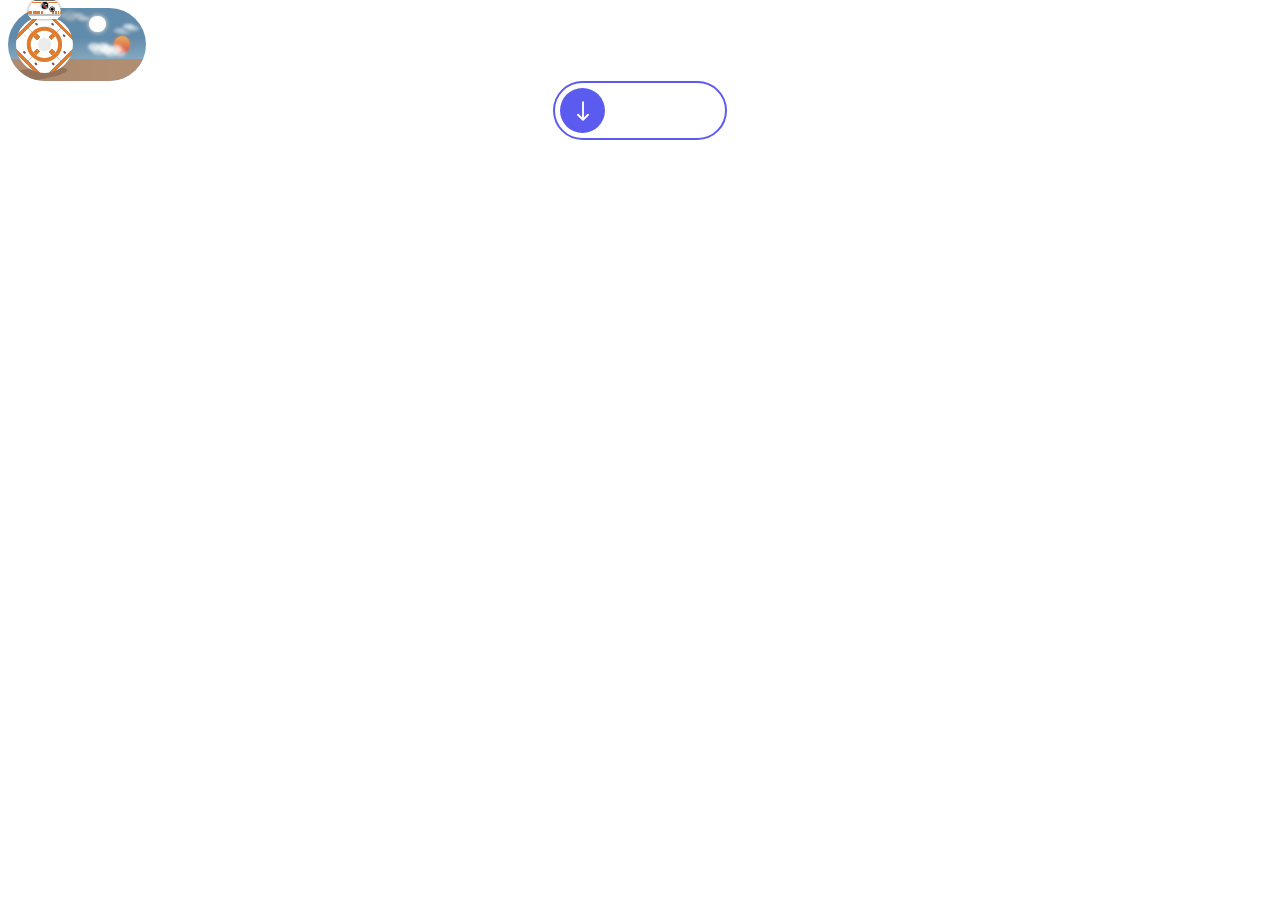
<file: index.html>
<!DOCTYPE html>
<html lang="en">
<head>
    <meta charset="UTF-8">
    <meta name="viewport" content="width=device-width, initial-scale=1.0">
    <title>Teszt Weboldal</title>
    <link rel="stylesheet" href="style.css">

    <!--Open Graph-->
    <meta property="og:title" content="Alex Teszt Weboldala">
    <meta property="og:description" content="Nyisd meg ha meresz vagy.">
    <meta property="og:image" content="https://al3xrust.github.io/images/discordimg.png">
    <meta property="og:url" content="https://al3xrust.github.io">
    <meta property="og:type" content="website">
</head>
<header>
<label class="bb8-toggle">
      <input class="bb8-toggle__checkbox" type="checkbox">
      <div class="bb8-toggle__container">
        <div class="bb8-toggle__scenery">
          <div class="bb8-toggle__star"></div>
          <div class="bb8-toggle__star"></div>
          <div class="bb8-toggle__star"></div>
          <div class="bb8-toggle__star"></div>
          <div class="bb8-toggle__star"></div>
          <div class="bb8-toggle__star"></div>
          <div class="bb8-toggle__star"></div>
          <div class="tatto-1"></div>
          <div class="tatto-2"></div>
          <div class="gomrassen"></div>
          <div class="hermes"></div>
          <div class="chenini"></div>
          <div class="bb8-toggle__cloud"></div>
          <div class="bb8-toggle__cloud"></div>
          <div class="bb8-toggle__cloud"></div>
        </div>
        <div class="bb8">
          <div class="bb8__head-container">
            <div class="bb8__antenna"></div>
            <div class="bb8__antenna"></div>
            <div class="bb8__head"></div>
          </div>
          <div class="bb8__body"></div>
        </div>
        <div class="artificial__hidden">
          <div class="bb8__shadow"></div>
        </div>
      </div>
    </label>
</header>
<body>
    <div class="container">
        <label class="label">
          <input type="checkbox" class="input" id="downloadCheckbox" />
          <span class="circle"
            ><svg
              class="icon"
              aria-hidden="true"
              xmlns="http://www.w3.org/2000/svg"
              fill="none"
              viewBox="0 0 24 24"
            >
              <path
                stroke="currentColor"
                stroke-linecap="round"
                stroke-linejoin="round"
                stroke-width="1.5"
                d="M12 19V5m0 14-4-4m4 4 4-4"
              ></path>
            </svg>
            <div class="square"></div>
          </span>
          <p class="title">Letöltés</p>
          <p class="title">Megnyitás</p>
        </label>
      </div>
      <script src="script.js"></script>
</body>
</html>
</file>
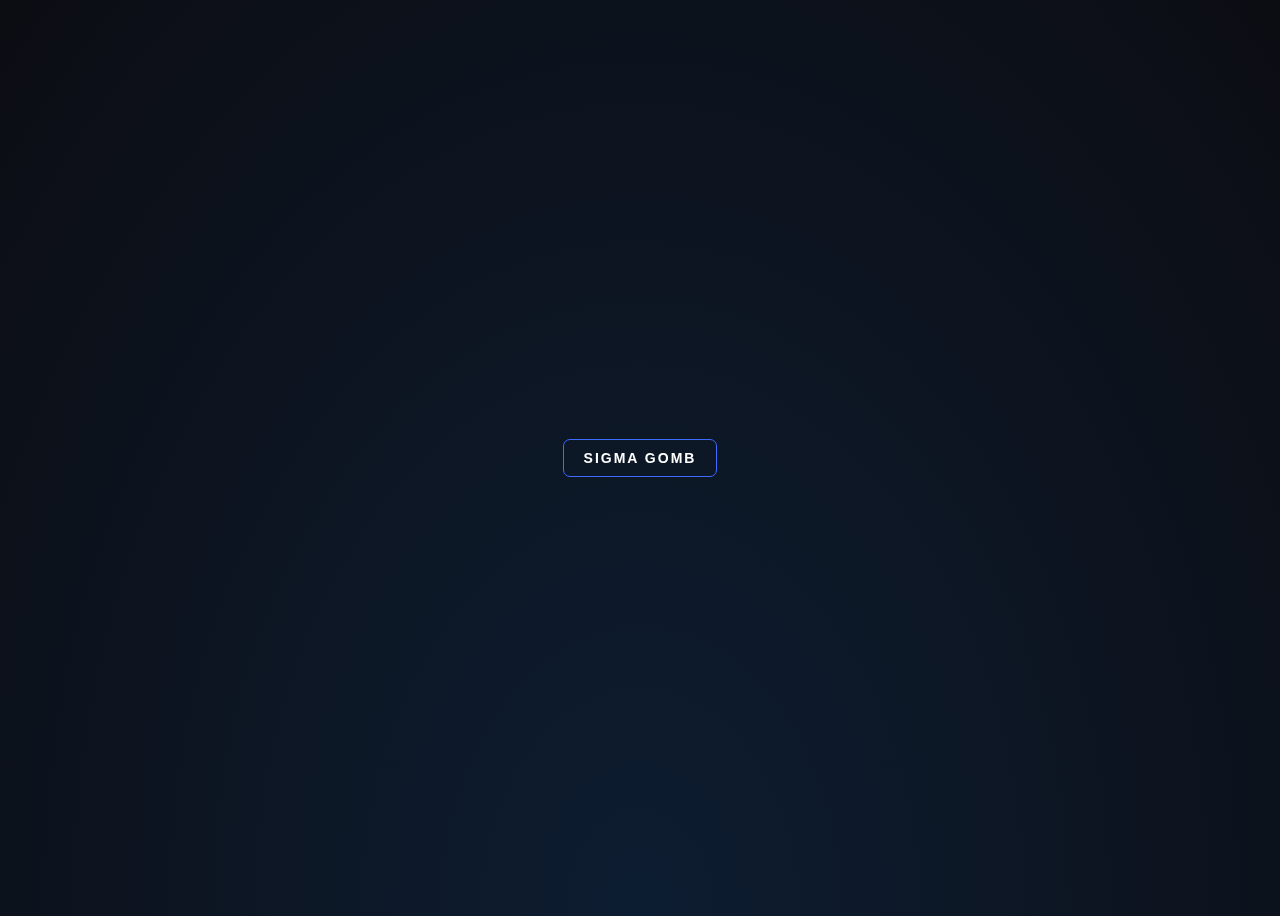
<file: csillag.html>
<!DOCTYPE html>
<html lang="en">

<head>
    <meta charset="UTF-8">
    <meta name="viewport" content="width=device-width, initial-scale=1.0">
    <title>Sigma</title>
    <link rel="stylesheet" href="csillag/styles.css">
</head>

<body>
    <div class="stars">
        <div class="star"></div>
        <div class="star"></div>
        <div class="star"></div>
        <div class="star"></div>
        <div class="star"></div>
        <div class="star"></div>
        <div class="star"></div>
        <div class="star"></div>
        <div class="star"></div>
        <div class="star"></div>
        <div class="star"></div>
        <div class="star"></div>
        <div class="star"></div>
        <div class="star"></div>
        <div class="star"></div>
        <div class="star"></div>
        <div class="star"></div>
        <div class="star"></div>
        <div class="star"></div>
        <div class="star"></div>
        <div class="star"></div>
        <div class="star"></div>

    </div>

    <header>
        <div>
            <button id="button">
                Sigma Gomb
            </button>
        </div>
    </header>
    <script src="csillag/script.js"></script>
</body>

</html>
</file>
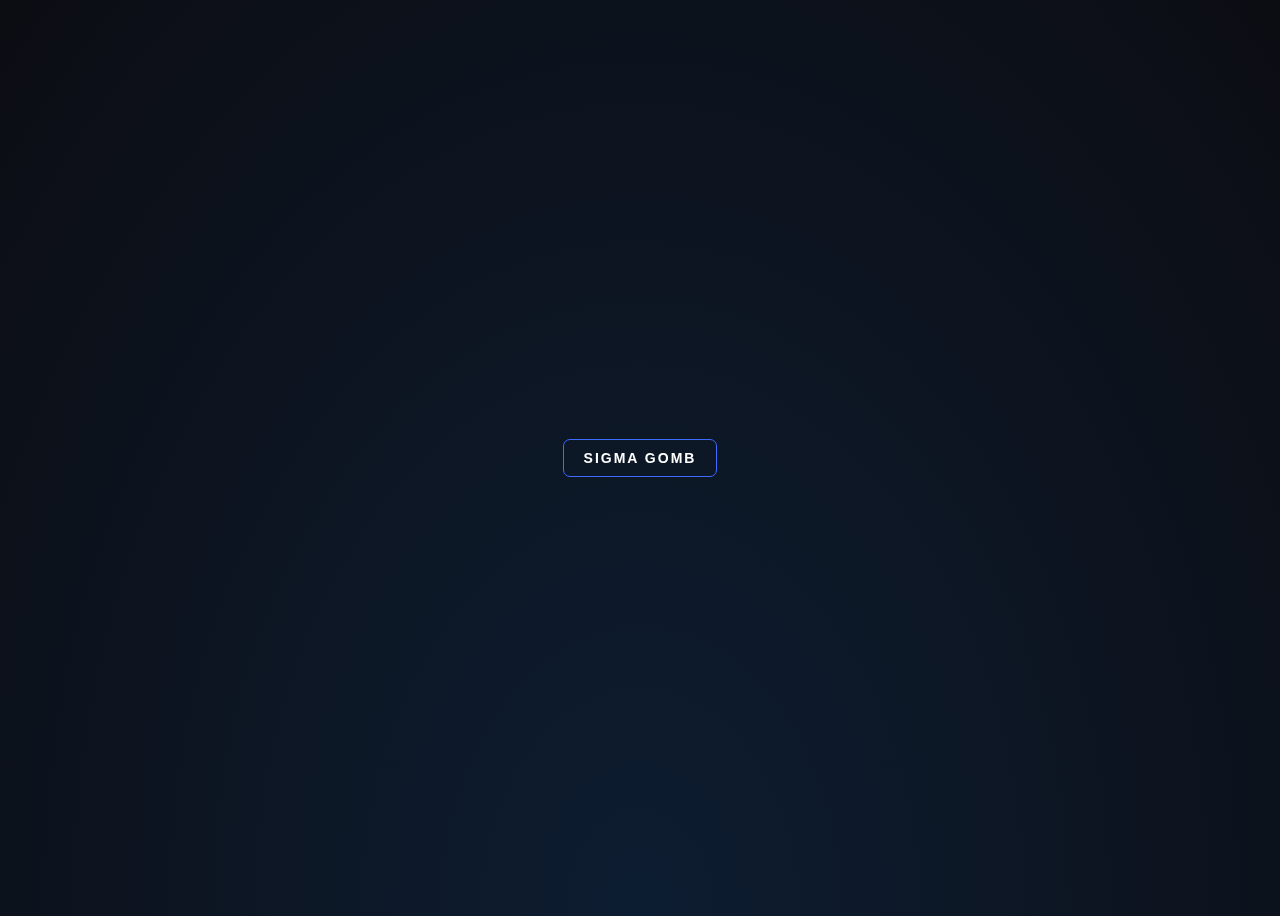
<file: csillag/csillag.html>
<!DOCTYPE html>
<html lang="en">

<head>
    <meta charset="UTF-8">
    <meta name="viewport" content="width=device-width, initial-scale=1.0">
    <title>Sigma</title>
    <link rel="stylesheet" href="styles.css">
</head>

<body>
    <div class="stars">
        <div class="star"></div>
        <div class="star"></div>
        <div class="star"></div>
        <div class="star"></div>
        <div class="star"></div>
        <div class="star"></div>
        <div class="star"></div>
        <div class="star"></div>
        <div class="star"></div>
        <div class="star"></div>
        <div class="star"></div>
        <div class="star"></div>
        <div class="star"></div>
        <div class="star"></div>
        <div class="star"></div>
        <div class="star"></div>
        <div class="star"></div>
        <div class="star"></div>
        <div class="star"></div>
        <div class="star"></div>
        <div class="star"></div>
        <div class="star"></div>

    </div>

    <header>
        <div>
            <button id="button">
                Sigma Gomb
            </button>
        </div>
    </header>
    <script src="script.js"></script>
</body>

</html>
</file>
<file: style.css>
body {
    background-color: white;
    color: black;
    transition: background-color 0.3s ease, color 0.3s ease;
  }
  
  
  body.dark-mode {
    background-color: black;
    color: white;
  }


/* download gomb */
.container {
    padding: 0;
    margin: 0;
    box-sizing: border-box;
    font-family: Arial, Helvetica, sans-serif;
    display: flex;
    justify-content: center;
    align-items: center;
  }
  
  .label {
    background-color: transparent;
    border: 2px solid rgb(91, 91, 240);
    display: flex;
    align-items: center;
    border-radius: 50px;
    width: 160px;
    cursor: pointer;
    transition: all 0.4s ease;
    padding: 5px;
    position: relative;
  }
  
  .label::before {
    content: "";
    position: absolute;
    top: 0;
    bottom: 0;
    left: 0;
    right: 0;
    background-color: #fff;
    width: 8px;
    height: 8px;
    transition: all 0.4s ease;
    border-radius: 100%;
    margin: auto;
    opacity: 0;
    visibility: hidden;
  }
  
  .label .input {
    display: none;
  }
  
  .label .title {
    font-size: 18px;
    color: #fff;
    transition: all 0.4s ease;
    position: absolute;
    right: 18px;
    bottom: px;
    text-align: center;
  }
  
  .label .title:last-child {
    opacity: 0;
    visibility: hidden;
  }
  
  .label .circle {
    height: 45px;
    width: 45px;
    border-radius: 50%;
    background-color: rgb(91, 91, 240);
    display: flex;
    justify-content: center;
    align-items: center;
    transition: all 0.4s ease;
    position: relative;
    box-shadow: 0 0 0 0 rgb(255, 255, 255);
    overflow: hidden;
  }
  
  .label .circle .icon {
    color: #fff;
    width: 30px;
    position: absolute;
    top: 50%;
    left: 50%;
    transform: translate(-50%, -50%);
    transition: all 0.4s ease;
  }
  
  .label .circle .square {
    aspect-ratio: 1;
    width: 15px;
    border-radius: 2px;
    background-color: #fff;
    opacity: 0;
    visibility: hidden;
    position: absolute;
    top: 50%;
    left: 50%;
    transform: translate(-50%, -50%);
    transition: all 0.4s ease;
    -webkit-border-radius: 2px;
    -moz-border-radius: 2px;
    -ms-border-radius: 2px;
    -o-border-radius: 2px;
}
  
  .label .circle::before {
    content: "";
    position: absolute;
    left: 0;
    top: 0;
    background-color: #3333a8;
    width: 100%;
    height: 0;
    transition: all 0.4s ease;
  }
  
  .label:has(.input:checked) {
    width: 50px;
    animation: installed 0.4s ease 3.5s forwards;
  }
  
  .label:has(.input:checked)::before {
    animation: rotate 3s ease-in-out 0.4s forwards;
  }
  
  .label .input:checked + .circle {
    animation:
      pulse 1s forwards,
      circleDelete 0.2s ease 3.5s forwards;
    rotate: 180deg;
  }
  
  .label .input:checked + .circle::before {
    animation: installing 3s ease-in-out forwards;
  }
  
  .label .input:checked + .circle .icon {
    opacity: 0;
    visibility: hidden;
  }
  
  .label .input:checked ~ .circle .square {
    opacity: 1;
    visibility: visible;
  }
  
  .label .input:checked ~ .title {
    opacity: 0;
    visibility: hidden;
  }
  
  .label .input:checked ~ .title:last-child {
    animation: showInstalledMessage 0.4s ease 3.5s forwards;
  }
  
  @keyframes pulse {
    0% {
      scale: 0.95;
      box-shadow: 0 0 0 0 rgba(255, 255, 255, 0.7);
    }
    70% {
      scale: 1;
      box-shadow: 0 0 0 16px rgba(255, 255, 255, 0);
    }
    100% {
      scale: 0.95;
      box-shadow: 0 0 0 0 rgba(255, 255, 255, 0);
    }
  }
  
  @keyframes installing {
    from {
      height: 0;
    }
    to {
      height: 100%;
    }
  }
  
  @keyframes rotate {
    0% {
      transform: rotate(-90deg) translate(27px) rotate(0);
      opacity: 1;
      visibility: visible;
    }
    99% {
      transform: rotate(270deg) translate(27px) rotate(270deg);
      opacity: 1;
      visibility: visible;
    }
    100% {
      opacity: 0;
      visibility: hidden;
    }
  }
  
  @keyframes installed {
    100% {
      width: 150px;
      border-color: rgb(35, 174, 35);
    }
  }
  
  @keyframes circleDelete {
    100% {
      opacity: 0;
      visibility: hidden;
    }
  }
  
  @keyframes showInstalledMessage {
    100% {
      opacity: 1;
      visibility: visible;
      right: 56px;
    }
  }
  
  /* ----------------- */







  

.bb8-toggle {
    --toggle-size: 13px;
    --toggle-width: 10.625em;
    --toggle-height: 5.625em;
    --toggle-offset: calc((var(--toggle-height) - var(--bb8-diameter)) / 2);
    --toggle-bg: linear-gradient(#2c4770, #070e2b 35%, #628cac 50% 70%, #a6c5d4)
      no-repeat;
    --bb8-diameter: 4.375em;
    --radius: 99em;
    --transition: 0.4s;
    --accent: #de7d2f;
    --bb8-bg: #fff;
  }
  
  .bb8-toggle,
  .bb8-toggle *,
  .bb8-toggle *::before,
  .bb8-toggle *::after {
    -webkit-box-sizing: border-box;
    box-sizing: border-box;
  }
  
  .bb8-toggle {
    cursor: pointer;
    margin-top: var(--margin-top-for-head);
    font-size: var(--toggle-size);
  }
  
  .bb8-toggle__checkbox {
    -webkit-appearance: none;
    -moz-appearance: none;
    appearance: none;
    display: none;
  }
  
  .bb8-toggle__container {
    width: var(--toggle-width);
    height: var(--toggle-height);
    background: var(--toggle-bg);
    background-size: 100% 11.25em;
    background-position-y: -5.625em;
    border-radius: var(--radius);
    position: relative;
    -webkit-transition: var(--transition);
    -o-transition: var(--transition);
    transition: var(--transition);
  }
  
  .bb8 {
    display: -webkit-box;
    display: -ms-flexbox;
    display: flex;
    -webkit-box-orient: vertical;
    -webkit-box-direction: normal;
    -ms-flex-direction: column;
    flex-direction: column;
    -webkit-box-align: center;
    -ms-flex-align: center;
    align-items: center;
    position: absolute;
    top: calc(var(--toggle-offset) - 1.688em + 0.188em);
    left: var(--toggle-offset);
    -webkit-transition: var(--transition);
    -o-transition: var(--transition);
    transition: var(--transition);
    z-index: 2;
  }
  
  .bb8__head-container {
    position: relative;
    -webkit-transition: var(--transition);
    -o-transition: var(--transition);
    transition: var(--transition);
    z-index: 2;
    -webkit-transform-origin: 1.25em 3.75em;
    -ms-transform-origin: 1.25em 3.75em;
    transform-origin: 1.25em 3.75em;
  }
  
  .bb8__head {
    overflow: hidden;
    margin-bottom: -0.188em;
    width: 2.5em;
    height: 1.688em;
    background: -o-linear-gradient(
        transparent 0.063em,
        dimgray 0.063em 0.313em,
        transparent 0.313em 0.375em,
        var(--accent) 0.375em 0.5em,
        transparent 0.5em 1.313em,
        silver 1.313em 1.438em,
        transparent 1.438em
      ),
      -o-linear-gradient(45deg, transparent 0.188em, var(--bb8-bg) 0.188em 1.25em, transparent
            1.25em),
      -o-linear-gradient(135deg, transparent 0.188em, var(--bb8-bg) 0.188em 1.25em, transparent
            1.25em),
      -o-linear-gradient(var(--bb8-bg) 1.25em, transparent 1.25em);
    background: -o-linear-gradient(
        transparent 0.063em,
        dimgray 0.063em 0.313em,
        transparent 0.313em 0.375em,
        var(--accent) 0.375em 0.5em,
        transparent 0.5em 1.313em,
        silver 1.313em 1.438em,
        transparent 1.438em
      ),
      -o-linear-gradient(45deg, transparent 0.188em, var(--bb8-bg) 0.188em 1.25em, transparent
            1.25em),
      -o-linear-gradient(135deg, transparent 0.188em, var(--bb8-bg) 0.188em 1.25em, transparent
            1.25em),
      -o-linear-gradient(var(--bb8-bg) 1.25em, transparent 1.25em);
    background: -o-linear-gradient(
        transparent 0.063em,
        dimgray 0.063em 0.313em,
        transparent 0.313em 0.375em,
        var(--accent) 0.375em 0.5em,
        transparent 0.5em 1.313em,
        silver 1.313em 1.438em,
        transparent 1.438em
      ),
      -o-linear-gradient(45deg, transparent 0.188em, var(--bb8-bg) 0.188em 1.25em, transparent
            1.25em),
      -o-linear-gradient(135deg, transparent 0.188em, var(--bb8-bg) 0.188em 1.25em, transparent
            1.25em),
      -o-linear-gradient(var(--bb8-bg) 1.25em, transparent 1.25em);
    background: -o-linear-gradient(
        transparent 0.063em,
        dimgray 0.063em 0.313em,
        transparent 0.313em 0.375em,
        var(--accent) 0.375em 0.5em,
        transparent 0.5em 1.313em,
        silver 1.313em 1.438em,
        transparent 1.438em
      ),
      -o-linear-gradient(45deg, transparent 0.188em, var(--bb8-bg) 0.188em 1.25em, transparent
            1.25em),
      -o-linear-gradient(135deg, transparent 0.188em, var(--bb8-bg) 0.188em 1.25em, transparent
            1.25em),
      -o-linear-gradient(var(--bb8-bg) 1.25em, transparent 1.25em);
    background: linear-gradient(
        transparent 0.063em,
        dimgray 0.063em 0.313em,
        transparent 0.313em 0.375em,
        var(--accent) 0.375em 0.5em,
        transparent 0.5em 1.313em,
        silver 1.313em 1.438em,
        transparent 1.438em
      ),
      linear-gradient(
        45deg,
        transparent 0.188em,
        var(--bb8-bg) 0.188em 1.25em,
        transparent 1.25em
      ),
      linear-gradient(
        -45deg,
        transparent 0.188em,
        var(--bb8-bg) 0.188em 1.25em,
        transparent 1.25em
      ),
      linear-gradient(var(--bb8-bg) 1.25em, transparent 1.25em);
    border-radius: var(--radius) var(--radius) 0 0;
    position: relative;
    z-index: 1;
    -webkit-filter: drop-shadow(0 0.063em 0.125em gray);
    filter: drop-shadow(0 0.063em 0.125em gray);
  }
  
  .bb8__head::before {
    content: "";
    position: absolute;
    width: 0.563em;
    height: 0.563em;
    background: -o-radial-gradient(
        0.25em 0.375em,
        0.125em circle,
        red,
        transparent
      ),
      -o-radial-gradient(0.375em 0.188em, 0.063em circle, var(--bb8-bg) 50%, transparent
            100%),
      -o-linear-gradient(45deg, #000 0.188em, dimgray 0.313em 0.375em, #000 0.5em);
    background: -o-radial-gradient(
        0.25em 0.375em,
        0.125em circle,
        red,
        transparent
      ),
      -o-radial-gradient(0.375em 0.188em, 0.063em circle, var(--bb8-bg) 50%, transparent
            100%),
      -o-linear-gradient(45deg, #000 0.188em, dimgray 0.313em 0.375em, #000 0.5em);
    background: -o-radial-gradient(
        0.25em 0.375em,
        0.125em circle,
        red,
        transparent
      ),
      -o-radial-gradient(0.375em 0.188em, 0.063em circle, var(--bb8-bg) 50%, transparent
            100%),
      -o-linear-gradient(45deg, #000 0.188em, dimgray 0.313em 0.375em, #000 0.5em);
    background: -o-radial-gradient(
        0.25em 0.375em,
        0.125em circle,
        red,
        transparent
      ),
      -o-radial-gradient(0.375em 0.188em, 0.063em circle, var(--bb8-bg) 50%, transparent
            100%),
      -o-linear-gradient(45deg, #000 0.188em, dimgray 0.313em 0.375em, #000 0.5em);
    background: radial-gradient(
        0.125em circle at 0.25em 0.375em,
        red,
        transparent
      ),
      radial-gradient(
        0.063em circle at 0.375em 0.188em,
        var(--bb8-bg) 50%,
        transparent 100%
      ),
      linear-gradient(45deg, #000 0.188em, dimgray 0.313em 0.375em, #000 0.5em);
    border-radius: var(--radius);
    top: 0.413em;
    left: 50%;
    -webkit-transform: translate(-50%);
    -ms-transform: translate(-50%);
    transform: translate(-50%);
    -webkit-box-shadow: 0 0 0 0.089em lightgray, 0.563em 0.281em 0 -0.148em,
      0.563em 0.281em 0 -0.1em var(--bb8-bg), 0.563em 0.281em 0 -0.063em;
    box-shadow: 0 0 0 0.089em lightgray, 0.563em 0.281em 0 -0.148em,
      0.563em 0.281em 0 -0.1em var(--bb8-bg), 0.563em 0.281em 0 -0.063em;
    z-index: 1;
    -webkit-transition: var(--transition);
    -o-transition: var(--transition);
    transition: var(--transition);
  }
  
  .bb8__head::after {
    content: "";
    position: absolute;
    bottom: 0.375em;
    left: 0;
    width: 100%;
    height: 0.188em;
    background: -o-linear-gradient(
      left,
      var(--accent) 0.125em,
      transparent 0.125em 0.188em,
      var(--accent) 0.188em 0.313em,
      transparent 0.313em 0.375em,
      var(--accent) 0.375em 0.938em,
      transparent 0.938em 1em,
      var(--accent) 1em 1.125em,
      transparent 1.125em 1.875em,
      var(--accent) 1.875em 2em,
      transparent 2em 2.063em,
      var(--accent) 2.063em 2.25em,
      transparent 2.25em 2.313em,
      var(--accent) 2.313em 2.375em,
      transparent 2.375em 2.438em,
      var(--accent) 2.438em
    );
    background: -webkit-gradient(
      linear,
      left top,
      right top,
      color-stop(0.125em, var(--accent)),
      color-stop(0.125em, transparent),
      color-stop(0.188em, var(--accent)),
      color-stop(0.313em, transparent),
      color-stop(0.375em, var(--accent)),
      color-stop(0.938em, transparent),
      color-stop(1em, var(--accent)),
      color-stop(1.125em, transparent),
      color-stop(1.875em, var(--accent)),
      color-stop(2em, transparent),
      color-stop(2.063em, var(--accent)),
      color-stop(2.25em, transparent),
      color-stop(2.313em, var(--accent)),
      color-stop(2.375em, transparent),
      color-stop(2.438em, var(--accent))
    );
    background: linear-gradient(
      to right,
      var(--accent) 0.125em,
      transparent 0.125em 0.188em,
      var(--accent) 0.188em 0.313em,
      transparent 0.313em 0.375em,
      var(--accent) 0.375em 0.938em,
      transparent 0.938em 1em,
      var(--accent) 1em 1.125em,
      transparent 1.125em 1.875em,
      var(--accent) 1.875em 2em,
      transparent 2em 2.063em,
      var(--accent) 2.063em 2.25em,
      transparent 2.25em 2.313em,
      var(--accent) 2.313em 2.375em,
      transparent 2.375em 2.438em,
      var(--accent) 2.438em
    );
    -webkit-transition: var(--transition);
    -o-transition: var(--transition);
    transition: var(--transition);
  }
  
  .bb8__antenna {
    position: absolute;
    -webkit-transform: translateY(-90%);
    -ms-transform: translateY(-90%);
    transform: translateY(-90%);
    width: 0.059em;
    border-radius: var(--radius) var(--radius) 0 0;
    -webkit-transition: var(--transition);
    -o-transition: var(--transition);
    transition: var(--transition);
  }
  
  .bb8__antenna:nth-child(1) {
    height: 0.938em;
    right: 0.938em;
    background: -o-linear-gradient(#000 0.188em, silver 0.188em);
    background: -webkit-gradient(
      linear,
      left top,
      left bottom,
      color-stop(0.188em, #000),
      color-stop(0.188em, silver)
    );
    background: linear-gradient(#000 0.188em, silver 0.188em);
  }
  
  .bb8__antenna:nth-child(2) {
    height: 0.375em;
    left: 50%;
    -webkit-transform: translate(-50%, -90%);
    -ms-transform: translate(-50%, -90%);
    transform: translate(-50%, -90%);
    background: silver;
  }
  
  .bb8__body {
    width: 4.375em;
    height: 4.375em;
    background: var(--bb8-bg);
    border-radius: var(--radius);
    position: relative;
    overflow: hidden;
    -webkit-transition: var(--transition);
    -o-transition: var(--transition);
    transition: var(--transition);
    z-index: 1;
    -webkit-transform: rotate(45deg);
    -ms-transform: rotate(45deg);
    transform: rotate(45deg);
    background: -webkit-gradient(
        linear,
        right top,
        left top,
        color-stop(4%, var(--bb8-bg)),
        color-stop(4%, var(--accent)),
        color-stop(10%, transparent),
        color-stop(90%, var(--accent)),
        color-stop(96%, var(--bb8-bg))
      ),
      -webkit-gradient(linear, left top, left bottom, color-stop(4%, var(--bb8-bg)), color-stop(4%, var(--accent)), color-stop(10%, transparent), color-stop(90%, var(--accent)), color-stop(96%, var(--bb8-bg))),
      -webkit-gradient(linear, left top, right top, color-stop(2.156em, transparent), color-stop(2.156em, silver), color-stop(2.188em, transparent)),
      -webkit-gradient(linear, left top, left bottom, color-stop(2.156em, transparent), color-stop(2.156em, silver), color-stop(2.188em, transparent));
    background: -o-linear-gradient(
        right,
        var(--bb8-bg) 4%,
        var(--accent) 4% 10%,
        transparent 10% 90%,
        var(--accent) 90% 96%,
        var(--bb8-bg) 96%
      ),
      -o-linear-gradient(var(--bb8-bg) 4%, var(--accent) 4% 10%, transparent 10%
            90%, var(--accent) 90% 96%, var(--bb8-bg) 96%),
      -o-linear-gradient(left, transparent 2.156em, silver 2.156em 2.219em, transparent
            2.188em),
      -o-linear-gradient(transparent 2.156em, silver 2.156em 2.219em, transparent
            2.188em);
    background: linear-gradient(
        -90deg,
        var(--bb8-bg) 4%,
        var(--accent) 4% 10%,
        transparent 10% 90%,
        var(--accent) 90% 96%,
        var(--bb8-bg) 96%
      ),
      linear-gradient(
        var(--bb8-bg) 4%,
        var(--accent) 4% 10%,
        transparent 10% 90%,
        var(--accent) 90% 96%,
        var(--bb8-bg) 96%
      ),
      linear-gradient(
        to right,
        transparent 2.156em,
        silver 2.156em 2.219em,
        transparent 2.188em
      ),
      linear-gradient(
        transparent 2.156em,
        silver 2.156em 2.219em,
        transparent 2.188em
      );
    background-color: var(--bb8-bg);
  }
  
  .bb8__body::after {
    content: "";
    bottom: 1.5em;
    left: 0.563em;
    position: absolute;
    width: 0.188em;
    height: 0.188em;
    background: rgb(236, 236, 236);
    color: rgb(129, 78, 78);
    border-radius: 50%;
    -webkit-box-shadow: 0.875em 0.938em, 0 -1.25em, 0.875em -2.125em,
      2.125em -2.125em, 3.063em -1.25em, 3.063em 0, 2.125em 0.938em;
    box-shadow: 0.875em 0.938em, 0 -1.25em, 0.875em -2.125em, 2.125em -2.125em,
      3.063em -1.25em, 3.063em 0, 2.125em 0.938em;
  }
  
  .bb8__body::before {
    content: "";
    width: 2.625em;
    height: 2.625em;
    position: absolute;
    border-radius: 50%;
    z-index: 0.1;
    overflow: hidden;
    top: 50%;
    left: 50%;
    -webkit-transform: translate(-50%, -50%);
    -ms-transform: translate(-50%, -50%);
    transform: translate(-50%, -50%);
    border: 0.313em solid var(--accent);
    background: -o-radial-gradient(
        center,
        1em circle,
        rgb(236, 236, 236) 50%,
        transparent 51%
      ),
      -o-radial-gradient(center, 1.25em circle, var(--bb8-bg) 50%, transparent 51%),
      -o-linear-gradient(right, transparent 42%, var(--accent) 42% 58%, transparent
            58%),
      -o-linear-gradient(var(--bb8-bg) 42%, var(--accent) 42% 58%, var(--bb8-bg)
            58%);
    background: -o-radial-gradient(
        center,
        1em circle,
        rgb(236, 236, 236) 50%,
        transparent 51%
      ),
      -o-radial-gradient(center, 1.25em circle, var(--bb8-bg) 50%, transparent 51%),
      -o-linear-gradient(right, transparent 42%, var(--accent) 42% 58%, transparent
            58%),
      -o-linear-gradient(var(--bb8-bg) 42%, var(--accent) 42% 58%, var(--bb8-bg)
            58%);
    background: radial-gradient(
        1em circle at center,
        rgb(236, 236, 236) 50%,
        transparent 51%
      ),
      radial-gradient(1.25em circle at center, var(--bb8-bg) 50%, transparent 51%),
      -webkit-gradient(linear, right top, left top, color-stop(42%, transparent), color-stop(42%, var(--accent)), color-stop(58%, transparent)),
      -webkit-gradient(linear, left top, left bottom, color-stop(42%, var(--bb8-bg)), color-stop(42%, var(--accent)), color-stop(58%, var(--bb8-bg)));
    background: radial-gradient(
        1em circle at center,
        rgb(236, 236, 236) 50%,
        transparent 51%
      ),
      radial-gradient(1.25em circle at center, var(--bb8-bg) 50%, transparent 51%),
      linear-gradient(
        -90deg,
        transparent 42%,
        var(--accent) 42% 58%,
        transparent 58%
      ),
      linear-gradient(var(--bb8-bg) 42%, var(--accent) 42% 58%, var(--bb8-bg) 58%);
  }
  
  .artificial__hidden {
    position: absolute;
    border-radius: inherit;
    inset: 0;
    pointer-events: none;
    overflow: hidden;
  }
  
  .bb8__shadow {
    content: "";
    width: var(--bb8-diameter);
    height: 20%;
    border-radius: 50%;
    background: #3a271c;
    -webkit-box-shadow: 0.313em 0 3.125em #3a271c;
    box-shadow: 0.313em 0 3.125em #3a271c;
    opacity: 0.25;
    position: absolute;
    bottom: 0;
    left: calc(var(--toggle-offset) - 0.938em);
    -webkit-transition: var(--transition);
    -o-transition: var(--transition);
    transition: var(--transition);
    -webkit-transform: skew(-70deg);
    -ms-transform: skew(-70deg);
    transform: skew(-70deg);
    z-index: 1;
  }
  
  .bb8-toggle__scenery {
    width: 100%;
    height: 100%;
    pointer-events: none;
    overflow: hidden;
    position: relative;
    border-radius: inherit;
  }
  
  .bb8-toggle__scenery::before {
    content: "";
    position: absolute;
    width: 100%;
    height: 30%;
    bottom: 0;
    background: #b18d71;
    z-index: 1;
  }
  
  .bb8-toggle__cloud {
    z-index: 1;
    position: absolute;
    border-radius: 50%;
  }
  
  .bb8-toggle__cloud:nth-last-child(1) {
    width: 0.875em;
    height: 0.625em;
    -webkit-filter: blur(0.125em) drop-shadow(0.313em 0.313em #ffffffae)
      drop-shadow(-0.625em 0 #fff) drop-shadow(-0.938em -0.125em #fff);
    filter: blur(0.125em) drop-shadow(0.313em 0.313em #ffffffae)
      drop-shadow(-0.625em 0 #fff) drop-shadow(-0.938em -0.125em #fff);
    right: 1.875em;
    top: 2.813em;
    background: -o-linear-gradient(bottom left, #ffffffae, #ffffffae);
    background: -webkit-gradient(
      linear,
      left bottom,
      right top,
      from(#ffffffae),
      to(#ffffffae)
    );
    background: linear-gradient(to top right, #ffffffae, #ffffffae);
    -webkit-transition: var(--transition);
    -o-transition: var(--transition);
    transition: var(--transition);
  }
  
  .bb8-toggle__cloud:nth-last-child(2) {
    top: 0.625em;
    right: 4.375em;
    width: 0.875em;
    height: 0.375em;
    background: #dfdedeae;
    -webkit-filter: blur(0.125em) drop-shadow(-0.313em -0.188em #e0dfdfae)
      drop-shadow(-0.625em -0.188em #bbbbbbae) drop-shadow(-1em 0.063em #cfcfcfae);
    filter: blur(0.125em) drop-shadow(-0.313em -0.188em #e0dfdfae)
      drop-shadow(-0.625em -0.188em #bbbbbbae) drop-shadow(-1em 0.063em #cfcfcfae);
    -webkit-transition: 0.6s;
    -o-transition: 0.6s;
    transition: 0.6s;
  }
  
  .bb8-toggle__cloud:nth-last-child(3) {
    top: 1.25em;
    right: 0.938em;
    width: 0.875em;
    height: 0.375em;
    background: #ffffffae;
    -webkit-filter: blur(0.125em) drop-shadow(0.438em 0.188em #ffffffae)
      drop-shadow(-0.625em 0.313em #ffffffae);
    filter: blur(0.125em) drop-shadow(0.438em 0.188em #ffffffae)
      drop-shadow(-0.625em 0.313em #ffffffae);
    -webkit-transition: 0.8s;
    -o-transition: 0.8s;
    transition: 0.8s;
  }
  
  .gomrassen,
  .hermes,
  .chenini {
    position: absolute;
    border-radius: var(--radius);
    background: -o-linear-gradient(#fff, #6e8ea2);
    background: -webkit-gradient(
      linear,
      left top,
      left bottom,
      from(#fff),
      to(#6e8ea2)
    );
    background: linear-gradient(#fff, #6e8ea2);
    top: 100%;
  }
  
  .gomrassen {
    left: 0.938em;
    width: 1.875em;
    height: 1.875em;
    -webkit-box-shadow: 0 0 0.188em #ffffff52, 0 0 0.188em #6e8ea24b;
    box-shadow: 0 0 0.188em #ffffff52, 0 0 0.188em #6e8ea24b;
    -webkit-transition: var(--transition);
    -o-transition: var(--transition);
    transition: var(--transition);
  }
  
  .gomrassen::before,
  .gomrassen::after {
    content: "";
    position: absolute;
    border-radius: inherit;
    -webkit-box-shadow: inset 0 0 0.063em rgb(140, 162, 169);
    box-shadow: inset 0 0 0.063em rgb(140, 162, 169);
    background: rgb(184, 196, 200);
  }
  
  .gomrassen::before {
    left: 0.313em;
    top: 0.313em;
    width: 0.438em;
    height: 0.438em;
  }
  
  .gomrassen::after {
    width: 0.25em;
    height: 0.25em;
    left: 1.25em;
    top: 0.75em;
  }
  
  .hermes {
    left: 3.438em;
    width: 0.625em;
    height: 0.625em;
    -webkit-box-shadow: 0 0 0.125em #ffffff52, 0 0 0.125em #6e8ea24b;
    box-shadow: 0 0 0.125em #ffffff52, 0 0 0.125em #6e8ea24b;
    -webkit-transition: 0.6s;
    -o-transition: 0.6s;
    transition: 0.6s;
  }
  
  .chenini {
    left: 4.375em;
    width: 0.5em;
    height: 0.5em;
    -webkit-box-shadow: 0 0 0.125em #ffffff52, 0 0 0.125em #6e8ea24b;
    box-shadow: 0 0 0.125em #ffffff52, 0 0 0.125em #6e8ea24b;
    -webkit-transition: 0.8s;
    -o-transition: 0.8s;
    transition: 0.8s;
  }
  
  .tatto-1,
  .tatto-2 {
    position: absolute;
    width: 1.25em;
    height: 1.25em;
    border-radius: var(--radius);
  }
  
  .tatto-1 {
    background: #fefefe;
    right: 3.125em;
    top: 0.625em;
    -webkit-box-shadow: 0 0 0.438em #fdf4e1;
    box-shadow: 0 0 0.438em #fdf4e1;
    -webkit-transition: var(--transition);
    -o-transition: var(--transition);
    transition: var(--transition);
  }
  
  .tatto-2 {
    background: -o-linear-gradient(#e6ac5c, #d75449);
    background: -webkit-gradient(
      linear,
      left top,
      left bottom,
      from(#e6ac5c),
      to(#d75449)
    );
    background: linear-gradient(#e6ac5c, #d75449);
    right: 1.25em;
    top: 2.188em;
    -webkit-box-shadow: 0 0 0.438em #e6ad5c3d, 0 0 0.438em #d755494f;
    box-shadow: 0 0 0.438em #e6ad5c3d, 0 0 0.438em #d755494f;
    -webkit-transition: 0.7s;
    -o-transition: 0.7s;
    transition: 0.7s;
  }
  
  .bb8-toggle__star {
    position: absolute;
    width: 0.063em;
    height: 0.063em;
    background: #fff;
    border-radius: var(--radius);
    -webkit-filter: drop-shadow(0 0 0.063em #fff);
    filter: drop-shadow(0 0 0.063em #fff);
    color: #fff;
    top: 100%;
  }
  
  .bb8-toggle__star:nth-child(1) {
    left: 3.75em;
    -webkit-box-shadow: 1.25em 0.938em, -1.25em 2.5em, 0 1.25em, 1.875em 0.625em,
      -3.125em 1.875em, 1.25em 2.813em;
    box-shadow: 1.25em 0.938em, -1.25em 2.5em, 0 1.25em, 1.875em 0.625em,
      -3.125em 1.875em, 1.25em 2.813em;
    -webkit-transition: 0.2s;
    -o-transition: 0.2s;
    transition: 0.2s;
  }
  
  .bb8-toggle__star:nth-child(2) {
    left: 4.688em;
    -webkit-box-shadow: 0.625em 0, 0 0.625em, -0.625em -0.625em, 0.625em 0.938em,
      -3.125em 1.25em, 1.25em -1.563em;
    box-shadow: 0.625em 0, 0 0.625em, -0.625em -0.625em, 0.625em 0.938em,
      -3.125em 1.25em, 1.25em -1.563em;
    -webkit-transition: 0.3s;
    -o-transition: 0.3s;
    transition: 0.3s;
  }
  
  .bb8-toggle__star:nth-child(3) {
    left: 5.313em;
    -webkit-box-shadow: -0.625em -0.625em, -2.188em 1.25em, -2.188em 0,
      -3.75em -0.625em, -3.125em -0.625em, -2.5em -0.313em, 0.75em -0.625em;
    box-shadow: -0.625em -0.625em, -2.188em 1.25em, -2.188em 0, -3.75em -0.625em,
      -3.125em -0.625em, -2.5em -0.313em, 0.75em -0.625em;
    -webkit-transition: var(--transition);
    -o-transition: var(--transition);
    transition: var(--transition);
  }
  
  .bb8-toggle__star:nth-child(4) {
    left: 1.875em;
    width: 0.125em;
    height: 0.125em;
    -webkit-transition: 0.5s;
    -o-transition: 0.5s;
    transition: 0.5s;
  }
  
  .bb8-toggle__star:nth-child(5) {
    left: 5em;
    width: 0.125em;
    height: 0.125em;
    -webkit-transition: 0.6s;
    -o-transition: 0.6s;
    transition: 0.6s;
  }
  
  .bb8-toggle__star:nth-child(6) {
    left: 2.5em;
    width: 0.125em;
    height: 0.125em;
    -webkit-transition: 0.7s;
    -o-transition: 0.7s;
    transition: 0.7s;
  }
  
  .bb8-toggle__star:nth-child(7) {
    left: 3.438em;
    width: 0.125em;
    height: 0.125em;
    -webkit-transition: 0.8s;
    -o-transition: 0.8s;
    transition: 0.8s;
  }
  
  /* actions */
  
  .bb8-toggle__checkbox:checked
    + .bb8-toggle__container
    .bb8-toggle__star:nth-child(1) {
    top: 0.625em;
  }
  
  .bb8-toggle__checkbox:checked
    + .bb8-toggle__container
    .bb8-toggle__star:nth-child(2) {
    top: 1.875em;
  }
  
  .bb8-toggle__checkbox:checked
    + .bb8-toggle__container
    .bb8-toggle__star:nth-child(3) {
    top: 1.25em;
  }
  
  .bb8-toggle__checkbox:checked
    + .bb8-toggle__container
    .bb8-toggle__star:nth-child(4) {
    top: 3.438em;
  }
  
  .bb8-toggle__checkbox:checked
    + .bb8-toggle__container
    .bb8-toggle__star:nth-child(5) {
    top: 3.438em;
  }
  
  .bb8-toggle__checkbox:checked
    + .bb8-toggle__container
    .bb8-toggle__star:nth-child(6) {
    top: 0.313em;
  }
  
  .bb8-toggle__checkbox:checked
    + .bb8-toggle__container
    .bb8-toggle__star:nth-child(7) {
    top: 1.875em;
  }
  
  .bb8-toggle__checkbox:checked + .bb8-toggle__container .bb8-toggle__cloud {
    right: -100%;
  }
  
  .bb8-toggle__checkbox:checked + .bb8-toggle__container .gomrassen {
    top: 0.938em;
  }
  
  .bb8-toggle__checkbox:checked + .bb8-toggle__container .hermes {
    top: 2.5em;
  }
  
  .bb8-toggle__checkbox:checked + .bb8-toggle__container .chenini {
    top: 2.75em;
  }
  
  .bb8-toggle__checkbox:checked + .bb8-toggle__container {
    background-position-y: 0;
  }
  
  .bb8-toggle__checkbox:checked + .bb8-toggle__container .tatto-1 {
    top: 100%;
  }
  
  .bb8-toggle__checkbox:checked + .bb8-toggle__container .tatto-2 {
    top: 100%;
  }
  
  .bb8-toggle__checkbox:checked + .bb8-toggle__container .bb8 {
    left: calc(100% - var(--bb8-diameter) - var(--toggle-offset));
  }
  
  .bb8-toggle__checkbox:checked + .bb8-toggle__container .bb8__shadow {
    left: calc(100% - var(--bb8-diameter) - var(--toggle-offset) + 0.938em);
    -webkit-transform: skew(70deg);
    -ms-transform: skew(70deg);
    transform: skew(70deg);
  }
  
  .bb8-toggle__checkbox:checked + .bb8-toggle__container .bb8__body {
    -webkit-transform: rotate(180deg);
    -ms-transform: rotate(180deg);
    transform: rotate(225deg);
  }
  
  .bb8-toggle__checkbox:hover + .bb8-toggle__container .bb8__head::before {
    left: 100%;
  }
  
  .bb8-toggle__checkbox:not(:checked):hover
    + .bb8-toggle__container
    .bb8__antenna:nth-child(1) {
    right: 1.5em;
  }
  
  .bb8-toggle__checkbox:hover
    + .bb8-toggle__container
    .bb8__antenna:nth-child(2) {
    left: 0.938em;
  }
  
  .bb8-toggle__checkbox:hover + .bb8-toggle__container .bb8__head::after {
    background-position: 1.375em 0;
  }
  
  .bb8-toggle__checkbox:checked:hover
    + .bb8-toggle__container
    .bb8__head::before {
    left: 0;
  }
  
  .bb8-toggle__checkbox:checked:hover
    + .bb8-toggle__container
    .bb8__antenna:nth-child(2) {
    left: calc(100% - 0.938em);
  }
  
  .bb8-toggle__checkbox:checked:hover + .bb8-toggle__container .bb8__head::after {
    background-position: -1.375em 0;
  }
  
  .bb8-toggle__checkbox:active + .bb8-toggle__container .bb8__head-container {
    -webkit-transform: rotate(25deg);
    -ms-transform: rotate(25deg);
    transform: rotate(25deg);
  }
  
  .bb8-toggle__checkbox:checked:active
    + .bb8-toggle__container
    .bb8__head-container {
    -webkit-transform: rotate(-25deg);
    -ms-transform: rotate(-25deg);
    transform: rotate(-25deg);
  }
  
  .bb8:hover .bb8__head::before,
  .bb8:hover .bb8__antenna:nth-child(2) {
    left: 50% !important;
  }
  
  .bb8:hover .bb8__antenna:nth-child(1) {
    right: 0.938em !important;
  }
  
  .bb8:hover .bb8__head::after {
    background-position: 0 0 !important;
  }
</file>
<file: csillag/styles.css>
body {
  display: flex;
  justify-content: center;
  align-items: center;
  min-height: 100vh;
  background: radial-gradient(ellipse at bottom, #0d1d31 0%, #0c0d13 100%);
  overflow: hidden;
}

.stars {
  position: fixed;
  top: 0;
  left: 0;
  width: 100%;
  height: 120%;
  transform: rotate(-45deg);
}

.star {
  --star-color: var(--primary-color);
  --star-tail-length: 6em;
  --star-tail-height: 2px;
  --star-width: calc(var(--star-tail-length) / 6);
  --fall-duration: 9s;
  --tail-fade-duration: var(--fall-duration);
  position: absolute;
  top: var(--top-offset);
  left: 0;
  width: var(--star-tail-length);
  height: var(--star-tail-height);
  color: var(--star-color);
  background: linear-gradient(45deg, currentColor, transparent);
  border-radius: 50%;
  filter: drop-shadow(0 0 6px currentColor);
  transform: translate3d(104em, 0, 0);
  animation: fall var(--fall-duration) var(--fall-delay) linear infinite, tail-fade var(--tail-fade-duration) var(--fall-delay) ease-out infinite;
}
@media screen and (max-width: 750px) {
  .star {
    animation: fall var(--fall-duration) var(--fall-delay) linear infinite;
  }
}
.star:nth-child(1) {
  --star-tail-length: 6.09em;
  --top-offset: 29.53vh;
  --fall-duration: 8.527s;
  --fall-delay: 0.398s;
}
.star:nth-child(2) {
  --star-tail-length: 5.04em;
  --top-offset: 48.45vh;
  --fall-duration: 9.48s;
  --fall-delay: 9.478s;
}
.star:nth-child(3) {
  --star-tail-length: 5.42em;
  --top-offset: 47.45vh;
  --fall-duration: 9.527s;
  --fall-delay: 3.797s;
}
.star:nth-child(4) {
  --star-tail-length: 7.27em;
  --top-offset: 1.54vh;
  --fall-duration: 8.632s;
  --fall-delay: 9.511s;
}
.star:nth-child(5) {
  --star-tail-length: 6.61em;
  --top-offset: 10.8vh;
  --fall-duration: 10.96s;
  --fall-delay: 5.423s;
}
.star:nth-child(6) {
  --star-tail-length: 5.57em;
  --top-offset: 18.83vh;
  --fall-duration: 7.739s;
  --fall-delay: 3.814s;
}
.star:nth-child(7) {
  --star-tail-length: 5.02em;
  --top-offset: 66.88vh;
  --fall-duration: 11.536s;
  --fall-delay: 0.353s;
}
.star:nth-child(8) {
  --star-tail-length: 7.43em;
  --top-offset: 14.53vh;
  --fall-duration: 10.875s;
  --fall-delay: 3.567s;
}
.star:nth-child(9) {
  --star-tail-length: 5.93em;
  --top-offset: 89.71vh;
  --fall-duration: 7.508s;
  --fall-delay: 0.304s;
}
.star:nth-child(10) {
  --star-tail-length: 5.49em;
  --top-offset: 23.78vh;
  --fall-duration: 8.102s;
  --fall-delay: 1.952s;
}
.star:nth-child(11) {
  --star-tail-length: 7.1em;
  --top-offset: 27.73vh;
  --fall-duration: 7.693s;
  --fall-delay: 7.729s;
}
.star:nth-child(12) {
  --star-tail-length: 7.03em;
  --top-offset: 57.65vh;
  --fall-duration: 9.515s;
  --fall-delay: 6.813s;
}
.star:nth-child(13) {
  --star-tail-length: 6.11em;
  --top-offset: 15.8vh;
  --fall-duration: 11.575s;
  --fall-delay: 4.466s;
}
.star:nth-child(14) {
  --star-tail-length: 6.02em;
  --top-offset: 77.79vh;
  --fall-duration: 8.263s;
  --fall-delay: 2.197s;
}
.star:nth-child(15) {
  --star-tail-length: 6.93em;
  --top-offset: 33.43vh;
  --fall-duration: 6.37s;
  --fall-delay: 8.79s;
}
.star:nth-child(16) {
  --star-tail-length: 6.6em;
  --top-offset: 87.71vh;
  --fall-duration: 6.7s;
  --fall-delay: 3.976s;
}
.star:nth-child(17) {
  --star-tail-length: 5.69em;
  --top-offset: 32.34vh;
  --fall-duration: 7.513s;
  --fall-delay: 2.118s;
}
.star:nth-child(18) {
  --star-tail-length: 6.23em;
  --top-offset: 89.32vh;
  --fall-duration: 10.065s;
  --fall-delay: 0.964s;
}
.star:nth-child(19) {
  --star-tail-length: 6.83em;
  --top-offset: 44.12vh;
  --fall-duration: 7.358s;
  --fall-delay: 1.853s;
}
.star:nth-child(20) {
  --star-tail-length: 7.3em;
  --top-offset: 74.81vh;
  --fall-duration: 6.66s;
  --fall-delay: 2.165s;
}
.star:nth-child(21) {
  --star-tail-length: 5.95em;
  --top-offset: 54.21vh;
  --fall-duration: 10.929s;
  --fall-delay: 8.271s;
}
.star:nth-child(22) {
  --star-tail-length: 6.46em;
  --top-offset: 5.21vh;
  --fall-duration: 9.514s;
  --fall-delay: 0.957s;
}
.star:nth-child(23) {
  --star-tail-length: 7.46em;
  --top-offset: 72.81vh;
  --fall-duration: 11.229s;
  --fall-delay: 8.515s;
}
.star:nth-child(24) {
  --star-tail-length: 6.61em;
  --top-offset: 65.46vh;
  --fall-duration: 10.011s;
  --fall-delay: 1.065s;
}
.star:nth-child(25) {
  --star-tail-length: 5.87em;
  --top-offset: 86.21vh;
  --fall-duration: 9.114s;
  --fall-delay: 4.631s;
}
.star:nth-child(26) {
  --star-tail-length: 5.26em;
  --top-offset: 55.07vh;
  --fall-duration: 10.331s;
  --fall-delay: 0.151s;
}
.star:nth-child(27) {
  --star-tail-length: 5.15em;
  --top-offset: 88.9vh;
  --fall-duration: 7.05s;
  --fall-delay: 7.316s;
}
.star:nth-child(28) {
  --star-tail-length: 5.51em;
  --top-offset: 74.75vh;
  --fall-duration: 11.31s;
  --fall-delay: 5.47s;
}
.star:nth-child(29) {
  --star-tail-length: 7.1em;
  --top-offset: 97.5vh;
  --fall-duration: 10.618s;
  --fall-delay: 1.17s;
}
.star:nth-child(30) {
  --star-tail-length: 6.29em;
  --top-offset: 65.01vh;
  --fall-duration: 7.417s;
  --fall-delay: 7.872s;
}
.star:nth-child(31) {
  --star-tail-length: 5.42em;
  --top-offset: 78.65vh;
  --fall-duration: 7.068s;
  --fall-delay: 0.849s;
}
.star:nth-child(32) {
  --star-tail-length: 6.87em;
  --top-offset: 70.53vh;
  --fall-duration: 7.899s;
  --fall-delay: 8.035s;
}
.star:nth-child(33) {
  --star-tail-length: 6.73em;
  --top-offset: 84.42vh;
  --fall-duration: 9.13s;
  --fall-delay: 4.242s;
}
.star:nth-child(34) {
  --star-tail-length: 7.47em;
  --top-offset: 61.48vh;
  --fall-duration: 11.47s;
  --fall-delay: 4.139s;
}
.star:nth-child(35) {
  --star-tail-length: 6.79em;
  --top-offset: 15.05vh;
  --fall-duration: 11.021s;
  --fall-delay: 7.749s;
}
.star:nth-child(36) {
  --star-tail-length: 5.21em;
  --top-offset: 41.9vh;
  --fall-duration: 6.671s;
  --fall-delay: 4.42s;
}
.star:nth-child(37) {
  --star-tail-length: 6.43em;
  --top-offset: 50.79vh;
  --fall-duration: 7.892s;
  --fall-delay: 7.334s;
}
.star:nth-child(38) {
  --star-tail-length: 6.86em;
  --top-offset: 30.94vh;
  --fall-duration: 6.937s;
  --fall-delay: 6.123s;
}
.star:nth-child(39) {
  --star-tail-length: 7.2em;
  --top-offset: 52.21vh;
  --fall-duration: 10.917s;
  --fall-delay: 0.318s;
}
.star:nth-child(40) {
  --star-tail-length: 6.13em;
  --top-offset: 21.85vh;
  --fall-duration: 7.147s;
  --fall-delay: 2.661s;
}
.star:nth-child(41) {
  --star-tail-length: 7.48em;
  --top-offset: 45.47vh;
  --fall-duration: 7.25s;
  --fall-delay: 1.214s;
}
.star:nth-child(42) {
  --star-tail-length: 6.05em;
  --top-offset: 6.5vh;
  --fall-duration: 9.185s;
  --fall-delay: 4.75s;
}
.star:nth-child(43) {
  --star-tail-length: 6.37em;
  --top-offset: 30.2vh;
  --fall-duration: 10.543s;
  --fall-delay: 4.953s;
}
.star:nth-child(44) {
  --star-tail-length: 7.16em;
  --top-offset: 96.42vh;
  --fall-duration: 11.54s;
  --fall-delay: 5.226s;
}
.star:nth-child(45) {
  --star-tail-length: 6.98em;
  --top-offset: 51.1vh;
  --fall-duration: 6.525s;
  --fall-delay: 2.807s;
}
.star:nth-child(46) {
  --star-tail-length: 6.91em;
  --top-offset: 73.96vh;
  --fall-duration: 9.264s;
  --fall-delay: 8.426s;
}
.star:nth-child(47) {
  --star-tail-length: 6.32em;
  --top-offset: 72.87vh;
  --fall-duration: 10.55s;
  --fall-delay: 6.93s;
}
.star:nth-child(48) {
  --star-tail-length: 7.44em;
  --top-offset: 18.43vh;
  --fall-duration: 8.339s;
  --fall-delay: 3.253s;
}
.star:nth-child(49) {
  --star-tail-length: 7.14em;
  --top-offset: 96.87vh;
  --fall-duration: 7.525s;
  --fall-delay: 1.596s;
}
.star:nth-child(50) {
  --star-tail-length: 5.04em;
  --top-offset: 41.31vh;
  --fall-duration: 7.491s;
  --fall-delay: 6.426s;
}
.star::before, .star::after {
  position: absolute;
  content: "";
  top: 0;
  left: calc(var(--star-width) / -2);
  width: var(--star-width);
  height: 100%;
  background: linear-gradient(45deg, transparent, currentColor, transparent);
  border-radius: inherit;
  animation: blink 2s linear infinite;
}
.star::before {
  transform: rotate(45deg);
}
.star::after {
  transform: rotate(-45deg);
}

@keyframes fall {
  to {
    transform: translate3d(-30em, 0, 0);
  }
}
@keyframes tail-fade {
  0%, 50% {
    width: var(--star-tail-length);
    opacity: 1;
  }
  70%, 80% {
    width: 0;
    opacity: 0.4;
  }
  100% {
    width: 0;
    opacity: 0;
  }
}
@keyframes blink {
  50% {
    opacity: 0.6;
  }
}

/*# sourceMappingURL=style.css.map */







/* From Uiverse.io by mrhyddenn */ 
button {
  position: relative;
  padding: 10px 20px;
  border-radius: 7px;
  border: 1px solid rgb(61, 106, 255);
  font-size: 14px;
  text-transform: uppercase;
  font-weight: 600;
  letter-spacing: 2px;
  background: transparent;
  color: #fff;
  overflow: hidden;
  box-shadow: 0 0 0 0 transparent;
  -webkit-transition: all 0.2s ease-in;
  -moz-transition: all 0.2s ease-in;
  transition: all 0.2s ease-in;
}

button:hover {
  background: rgb(61, 106, 255);
  box-shadow: 0 0 30px 5px rgba(0, 142, 236, 0.815);
  -webkit-transition: all 0.2s ease-out;
  -moz-transition: all 0.2s ease-out;
  transition: all 0.2s ease-out;
}

button:hover::before {
  -webkit-animation: sh02 0.5s 0s linear;
  -moz-animation: sh02 0.5s 0s linear;
  animation: sh02 0.5s 0s linear;
}

button::before {
  content: '';
  display: block;
  width: 0px;
  height: 86%;
  position: absolute;
  top: 7%;
  left: 0%;
  opacity: 0;
  background: #fff;
  box-shadow: 0 0 50px 30px #fff;
  -webkit-transform: skewX(-20deg);
  -moz-transform: skewX(-20deg);
  -ms-transform: skewX(-20deg);
  -o-transform: skewX(-20deg);
  transform: skewX(-20deg);
}

@keyframes sh02 {
  from {
    opacity: 0;
    left: 0%;
  }

  50% {
    opacity: 1;
  }

  to {
    opacity: 0;
    left: 100%;
  }
}

button:active {
  box-shadow: 0 0 0 0 transparent;
  -webkit-transition: box-shadow 0.2s ease-in;
  -moz-transition: box-shadow 0.2s ease-in;
  transition: box-shadow 0.2s ease-in;
}
</file>
